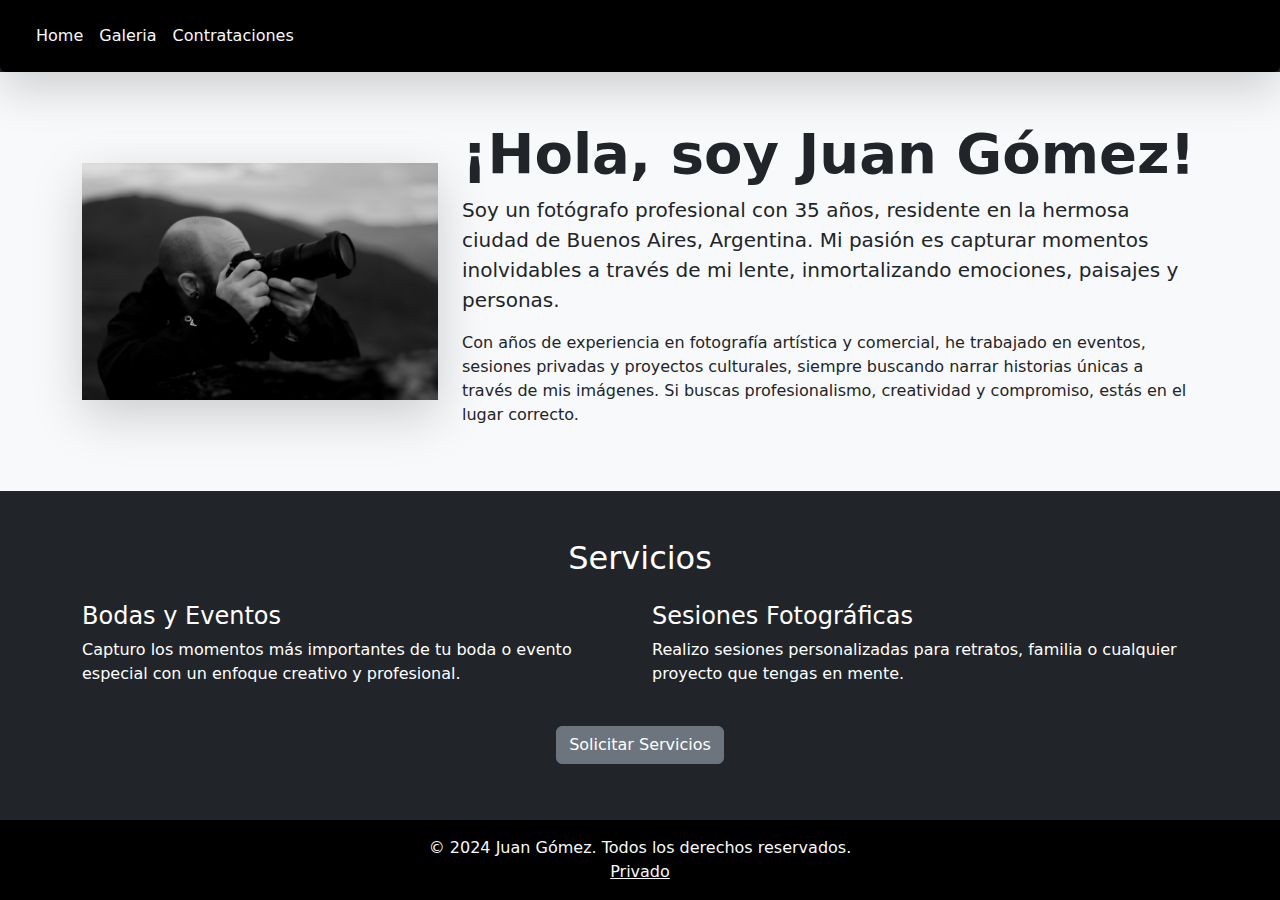
<file: publico/index.html>
<!DOCTYPE html>
<html lang="en">
<head>
    <meta charset="UTF-8">
    <meta name="viewport" content="width=device-width, initial-scale=1.0">
    <title>Juan Gomez, El Fotografo</title>
    <!--CDN STYLES BOOTSTRAP-->
    <link href="https://cdn.jsdelivr.net/npm/bootstrap@5.3.0/dist/css/bootstrap.min.css" rel="stylesheet">
</head>
<body class="bg-dark">
    <!--NAVBAR-->
    <nav class="bg-black navbar navbar-expand shadow-lg p-3 rounded-bottom">
        <div class="container-fluid">
          <div class="collapse navbar-collapse" id="navbarNav">
            <ul class="navbar-nav">
                <!--
                <li class="nav-item">
                    <img src="../assets/photographer2.jpg" class="w-25 rounded" alt="gif del lente">
                </li>
                -->
              <li class="nav-item ">
                <a class="nav-link active text-light" aria-current="page" href="index.html">Home</a>
            </li>
            <li class="nav-item">
              <a class="nav-link text-light" href="galeria.html">Galeria</a>
            </li>
              <li class="nav-item">
                <a class="nav-link text-light" href="contrataciones.html">Contrataciones</a>
              </li>
            </ul>
          </div>
        </div>
      </nav>

      <!-- SECCIÓN PRINCIPAL -->
<section class="bg-light text-dark py-5">
    <div class="container">
        <div class="row align-items-center">
            <!-- Imagen del fotografo -->
            <div class="col-md-4 text-center">
                <img src="../assets/photographer2.jpg" alt="Fotógrafo Juan Gómez" class="img-fluid shadow-lg">
            </div>
            <!-- Descripcion -->
            <div class="col-md-8">
                <h1 class="display-4 fw-bold">¡Hola, soy Juan Gómez!</h1>
                <p class="lead">
                    Soy un fotógrafo profesional con 35 años, residente en la hermosa ciudad de Buenos Aires, Argentina. Mi pasión es capturar momentos inolvidables a través de mi lente, inmortalizando emociones, paisajes y personas.
                </p>
                <p>
                    Con años de experiencia en fotografía artística y comercial, he trabajado en eventos, sesiones privadas y proyectos culturales, siempre buscando narrar historias únicas a través de mis imágenes. Si buscas profesionalismo, creatividad y compromiso, estás en el lugar correcto.
                </p>
            </div>
        </div>
    </div>
</section>

<section class="bg-dark text-dark py-5">
    <div class="container">
        <h2 class="text-center text-white mb-4">Servicios</h2>
        <div class="row">
            <div class="col-md-6 text-white">
                <h4>Bodas y Eventos</h4>
                <p>
                    Capturo los momentos más importantes de tu boda o evento especial con un enfoque creativo y profesional.
                </p>
            </div>
            <div class="col-md-6 text-white">
                <h4>Sesiones Fotográficas</h4>
                <p>
                    Realizo sesiones personalizadas para retratos, familia o cualquier proyecto que tengas en mente.
                </p>
            </div>
        </div>
        <div class="text-center mt-4 mb-5 pb-4">
            <a href="contrataciones.html" class="btn btn-secondary">Solicitar Servicios</a>
        </div>
    </div>
</section>


<!-- FOOTER -->
<footer class="bg-black text-light py-3 fixed-bottom">
    <div class="container text-center">
        <p class="mb-0">&copy; 2024 Juan Gómez. Todos los derechos reservados.</p>
        <a id="privado" class="text-light">Privado</a>
    </div>
</footer>

<!-- Dialog para ingresar a la seccion privada -->
<dialog id="passwordDialog" class="p-4 shadow rounded">
    <form method="dialog" class="text-center">
        <h5 class="mb-3">Ingresa la contraseña</h5>
        <input type="password" id="passwordInput" class="form-control mb-3" placeholder="Contraseña">
        <div>
            <button type="button" id="submitPassword" class="btn btn-primary">Acceder</button>
            <button type="button" id="closeDialog" class="btn btn-secondary">Cancelar</button>
        </div>
    </form>
</dialog>

    <!--CDN JQUERY-->
    <script src="https://code.jquery.com/jquery-3.7.1.js" integrity="sha256-eKhayi8LEQwp4NKxN+CfCh+3qOVUtJn3QNZ0TciWLP4=" crossorigin="anonymous"></script>

    <!--CDN JS BOOTSTRAP-->
    <script src="https://cdn.jsdelivr.net/npm/bootstrap@5.0.2/dist/js/bootstrap.bundle.min.js" integrity="sha384-MrcW6ZMFYlzcLA8Nl+NtUVF0sA7MsXsP1UyJoMp4YLEuNSfAP+JcXn/tWtIaxVXM" crossorigin="anonymous"></script>
    <script src="../scripts/main.js" type="module"></script>
</body>
</html>
</file>
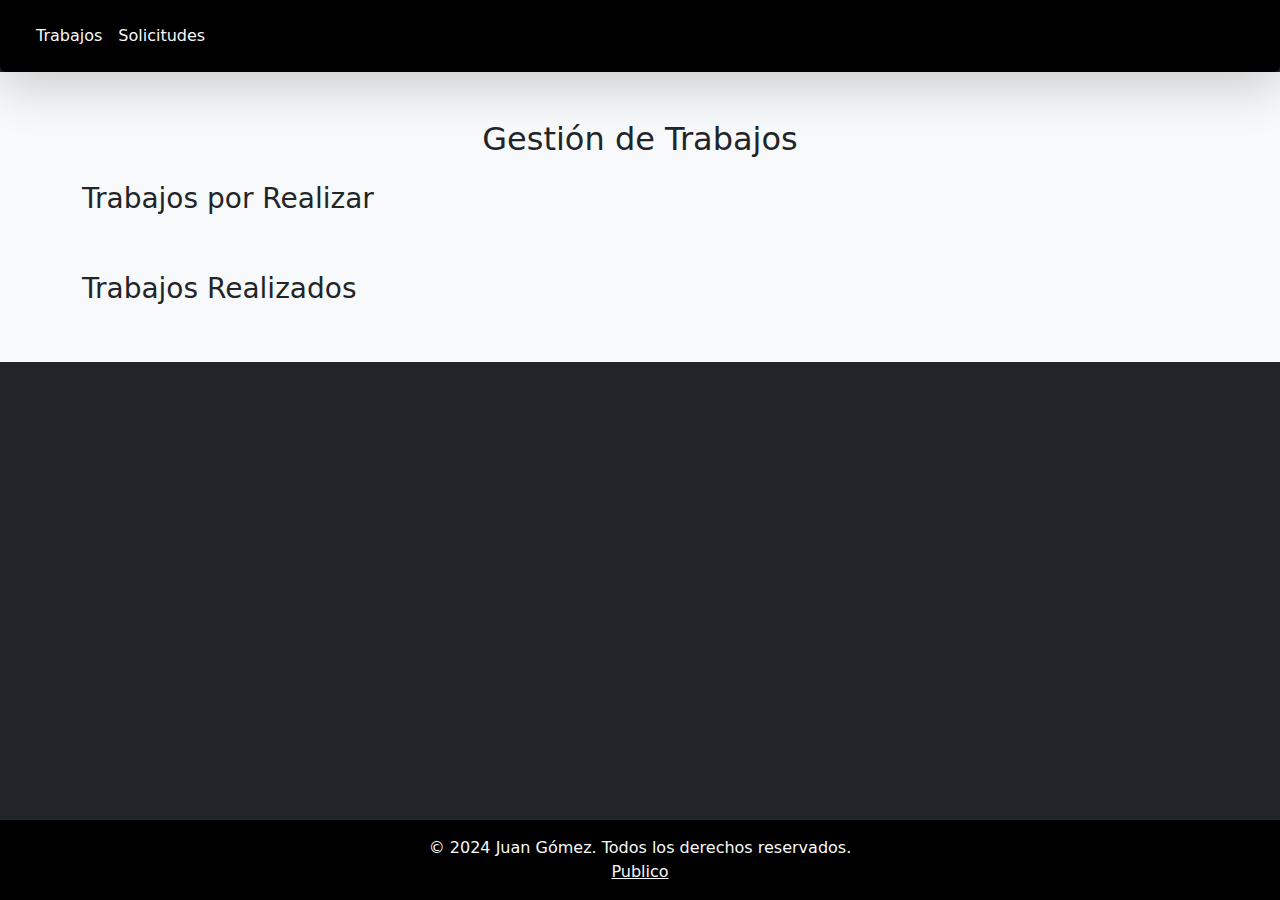
<file: privado/listadoDeTrabajos.html>
<!DOCTYPE html>
<html lang="en">
<head>
    <meta charset="UTF-8">
    <meta name="viewport" content="width=device-width, initial-scale=1.0">
    <title>Trabajos</title>
    <!--CDN STYLES BOOTSTRAP-->
    <link href="https://cdn.jsdelivr.net/npm/bootstrap@5.3.0/dist/css/bootstrap.min.css" rel="stylesheet">
</head>
<body class="bg-dark">
    <!--NAVBAR-->
    <nav class="bg-black navbar navbar-expand shadow-lg p-3 rounded-bottom">
        <div class="container-fluid">
          <div class="collapse navbar-collapse" id="navbarNav">
            <ul class="navbar-nav">
                <!--
                <li class="nav-item">
                    <img src="../assets/photographer2.jpg" class="w-25 rounded" alt="gif del lente">
                </li>
                -->
            <li class="nav-item">
              <a class="nav-link text-light" href="listadoDeTrabajos.html">Trabajos</a>
            </li>
              <li class="nav-item">
                <a class="nav-link text-light" href="gestionContrataciones.html">Solicitudes</a>
              </li>
            </ul>
          </div>
        </div>
      </nav>

      <section class="bg-light py-5">
        <div class="container">
            <h2 class="text-center mb-4">Gestión de Trabajos</h2>
            
            <!-- Trabajos por Realizar -->
            <div class="mb-5">
                <h3>Trabajos por Realizar</h3>
                <div id="trabajosPorRealizar" class="table-responsive">
                    <!-- Los trabajos pendientes se llenarán dinámicamente -->
                </div>
            </div>
    
            <!-- Trabajos Realizados -->
            <div>
                <h3>Trabajos Realizados</h3>
                <div id="trabajosRealizados" class="table-responsive">
                    <!-- Los trabajos realizados se llenarán dinámicamente -->
                </div>
            </div>
        </div>
    
        <!-- Diálogo para valoración -->
        <dialog id="valoracionDialog" class="p-4 shadow-lg rounded">
            <form method="dialog" class="text-center">
                <h5 class="mb-3">¿Cómo fue el trabajo?</h5>
                <select id="valoracion" class="form-select mb-3">
                    <option value="estupendo">Estupendo</option>
                    <option value="bien">Bien</option>
                    <option value="mal">Mal</option>
                    <option value="fatal">Fatal</option>
                </select>
                <button type="submit" class="btn btn-dark">Guardar</button>
            </form>
        </dialog>
    </section>
    
    
    
    

    <!-- FOOTER -->
    <footer class="bg-black text-light py-3 fixed-bottom">
        <div class="container text-center">
            <p class="mb-0">&copy; 2024 Juan Gómez. Todos los derechos reservados.</p>
            <a id="publico" class="text-light">Publico</a>
        </div>
    </footer>
    
    
    


    <!--CDN JQUERY-->
    <script src="https://code.jquery.com/jquery-3.7.1.js" integrity="sha256-eKhayi8LEQwp4NKxN+CfCh+3qOVUtJn3QNZ0TciWLP4=" crossorigin="anonymous"></script>

    <!--CDN JS BOOTSTRAP-->
    <script src="https://cdn.jsdelivr.net/npm/bootstrap@5.0.2/dist/js/bootstrap.bundle.min.js" integrity="sha384-MrcW6ZMFYlzcLA8Nl+NtUVF0sA7MsXsP1UyJoMp4YLEuNSfAP+JcXn/tWtIaxVXM" crossorigin="anonymous"></script>
    
    <script src="../scripts/main.js" type="module"></script>
</body>
</html>
</file>
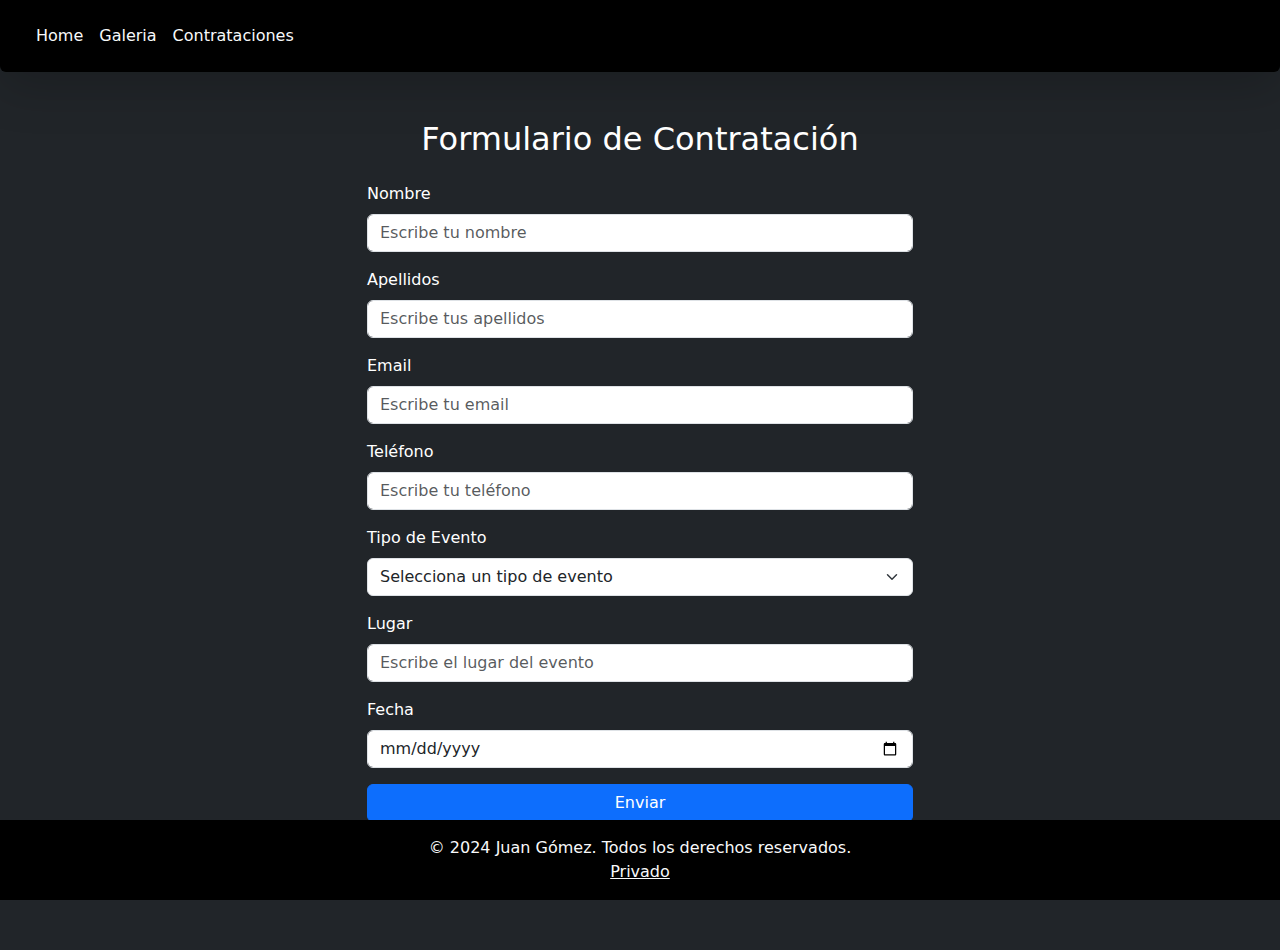
<file: publico/contrataciones.html>
<!DOCTYPE html>
<html lang="en">
<head>
    <meta charset="UTF-8">
    <meta name="viewport" content="width=device-width, initial-scale=1.0">
    <title>Contrataciones</title>
    <!--CDN STYLES BOOTSTRAP-->
    <link href="https://cdn.jsdelivr.net/npm/bootstrap@5.3.0/dist/css/bootstrap.min.css" rel="stylesheet">
</head>
<body class="bg-dark">
    <!--NAVBAR-->
    <nav class="bg-black navbar navbar-expand shadow-lg p-3 rounded-bottom">
        <div class="container-fluid">
          <div class="collapse navbar-collapse" id="navbarNav">
            <ul class="navbar-nav">
              <li class="nav-item ">
                <a class="nav-link active text-light" aria-current="page" href="index.html">Home</a>
            </li>
            <li class="nav-item">
              <a class="nav-link text-light" href="galeria.html">Galeria</a>
            </li>
              <li class="nav-item">
                <a class="nav-link text-light" href="contrataciones.html">Contrataciones</a>
              </li>
            </ul>
          </div>
        </div>
      </nav>
    
      <section class="bg-dark py-5">
        <div class="container">
            <h2 class="text-center mb-4 text-white">Formulario de Contratación</h2>
            <!-- Formulario responsivo -->
            <div class="row justify-content-center">
                <div class="col-12 col-md-8 col-lg-6">
                    <form id="eventForm" class="needs-validation" novalidate>
                        <!-- Nombre -->
                        <div class="mb-3">
                            <label for="nombre" class="form-label text-white">Nombre</label>
                            <input type="text" id="nombre" class="form-control" placeholder="Escribe tu nombre" required>
                            <div class="invalid-feedback">El nombre no puede contener números.</div>
                        </div>
    
                        <!-- Apellidos -->
                        <div class="mb-3">
                            <label for="apellidos" class="form-label text-white">Apellidos</label>
                            <input type="text" id="apellidos" class="form-control" placeholder="Escribe tus apellidos" required>
                            <div class="invalid-feedback">Introduce al menos dos palabras sin números.</div>
                        </div>
    
                        <!-- Email -->
                        <div class="mb-3">
                            <label for="email" class="form-label text-white">Email</label>
                            <input type="email" id="email" class="form-control" placeholder="Escribe tu email" required>
                            <div class="invalid-feedback">Introduce un email válido.</div>
                        </div>
    
                        <!-- Telefono -->
                        <div class="mb-3">
                            <label for="telefono" class="form-label text-white">Teléfono</label>
                            <input type="text" id="telefono" class="form-control" placeholder="Escribe tu teléfono" required>
                            <div class="invalid-feedback">El teléfono debe tener 9 dígitos numéricos.</div>
                        </div>
    
                        <!-- Tipo de Evento -->
                        <div class="mb-3">
                            <label for="tipoEvento" class="form-label text-white">Tipo de Evento</label>
                            <select id="tipoEvento" class="form-select" required>
                                <option value="" selected disabled>Selecciona un tipo de evento</option>
                                <option value="bautizo">Bautizo</option>
                                <option value="comunion">Comunión</option>
                                <option value="boda">Boda</option>
                                <option value="fiesta">Fiesta</option>
                                <option value="otro">Otro</option>
                            </select>
                            <div class="invalid-feedback">Selecciona un tipo de evento.</div>
                        </div>
    
                        <!-- Especificar Otro -->
                        <div id="especificarOtro" class="mb-3 d-none">
                            <label for="otroEvento" class="form-label text-white">Especifica el tipo de evento</label>
                            <input type="text" id="otroEvento" class="form-control" placeholder="Describe tu evento">
                        </div>
    
                        <!-- Lugar -->
                        <div class="mb-3">
                            <label for="lugar" class="form-label text-white">Lugar</label>
                            <input type="text" id="lugar" class="form-control" placeholder="Escribe el lugar del evento" required>
                            <div class="invalid-feedback">Introduce un lugar válido.</div>
                        </div>
    
                        <!-- Fecha -->
                        <div class="mb-3">
                            <label for="fecha" class="form-label text-white">Fecha</label>
                            <input type="date" id="fecha" class="form-control" required>
                            <div class="invalid-feedback">Selecciona una fecha válida.</div>
                        </div>
    
                        <!-- Boton Enviar -->
                        <button type="submit" class="btn btn-primary w-100">Enviar</button>
                    </form>
                </div>
            </div>
        </div>
    </section>
    
    
    

    <!-- FOOTER -->
    <footer class="bg-black text-light py-3 sticky-bottom">
        <div class="container text-center">
            <p class="mb-0">&copy; 2024 Juan Gómez. Todos los derechos reservados.</p>
            <a id="privado" class="text-light">Privado</a>
        </div>
    </footer>

    <!-- Dialog para ingresar a la seccion privada -->
    <dialog id="passwordDialog" class="p-4 shadow rounded">
        <form method="dialog" class="text-center">
            <h5 class="mb-3">Ingresa la contraseña</h5>
            <input type="password" id="passwordInput" class="form-control mb-3" placeholder="Contraseña">
            <div>
                <button type="button" id="submitPassword" class="btn btn-primary">Acceder</button>
                <button type="button" id="closeDialog" class="btn btn-secondary">Cancelar</button>
            </div>
        </form>
    </dialog>
    
    
    


    <!--CDN JQUERY-->
    <script src="https://code.jquery.com/jquery-3.7.1.js" integrity="sha256-eKhayi8LEQwp4NKxN+CfCh+3qOVUtJn3QNZ0TciWLP4=" crossorigin="anonymous"></script>

    <!--CDN JS BOOTSTRAP-->
    <script src="https://cdn.jsdelivr.net/npm/bootstrap@5.0.2/dist/js/bootstrap.bundle.min.js" integrity="sha384-MrcW6ZMFYlzcLA8Nl+NtUVF0sA7MsXsP1UyJoMp4YLEuNSfAP+JcXn/tWtIaxVXM" crossorigin="anonymous"></script>
    
    <script src="../scripts/main.js" type="module"></script>
</body>
</html>
</file>
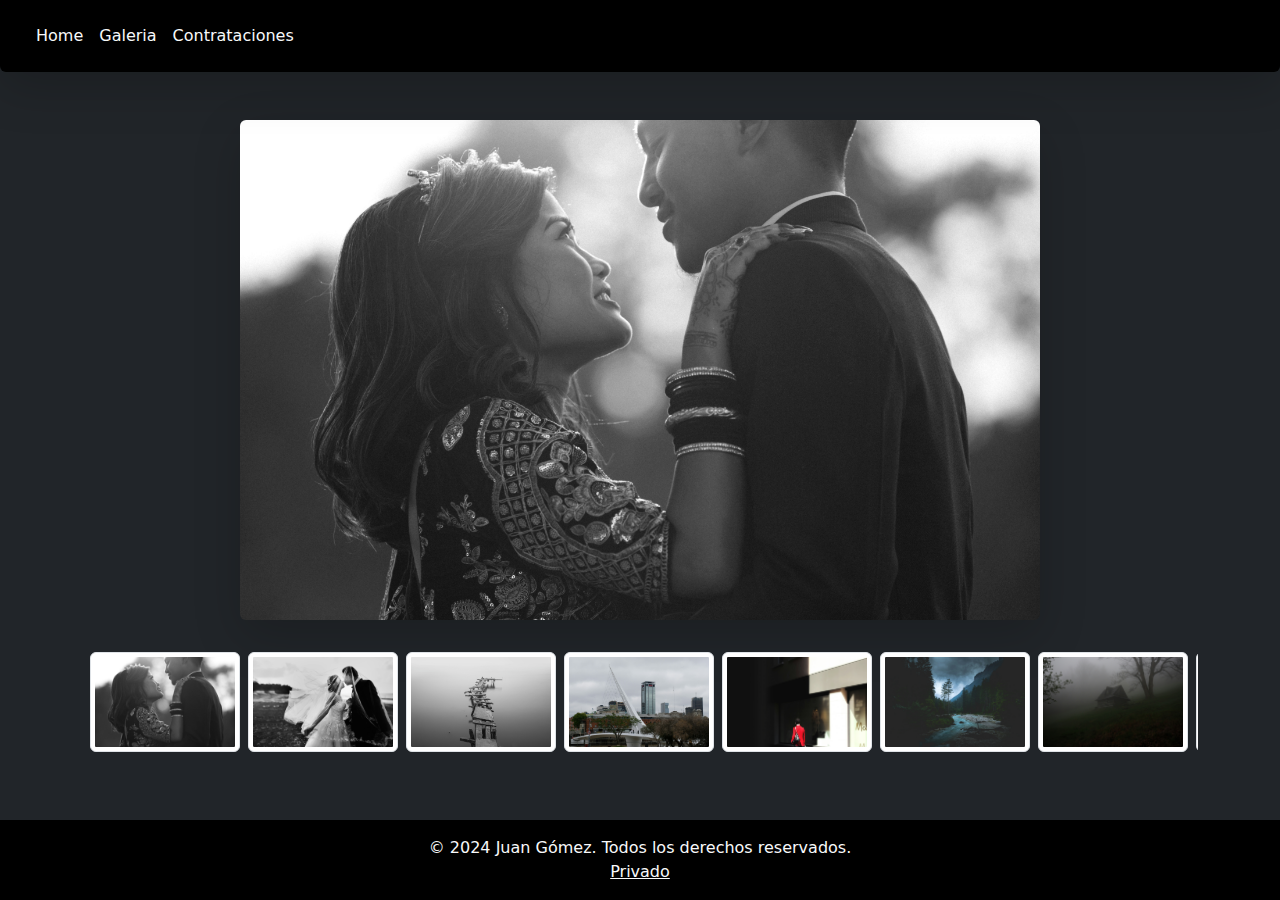
<file: publico/galeria.html>
<!DOCTYPE html>
<html lang="en">
<head>
    <meta charset="UTF-8">
    <meta name="viewport" content="width=device-width, initial-scale=1.0">
    <title>Galeria</title>
    <!--CDN STYLES BOOTSTRAP-->
    <link href="https://cdn.jsdelivr.net/npm/bootstrap@5.3.0/dist/css/bootstrap.min.css" rel="stylesheet">
    <link rel="stylesheet" href="../styles/styles.css">
</head>
<body class="bg-dark">
    <!--NAVBAR-->
    <nav class="bg-black navbar navbar-expand shadow-lg p-3 rounded-bottom">
        <div class="container-fluid">
          <div class="collapse navbar-collapse" id="navbarNav">
            <ul class="navbar-nav">
                <!--
                <li class="nav-item">
                    <img src="../assets/photographer2.jpg" class="w-25 rounded" alt="gif del lente">
                </li>
                -->
              <li class="nav-item ">
                <a class="nav-link active text-light" aria-current="page" href="index.html">Home</a>
            </li>
            <li class="nav-item">
              <a class="nav-link text-light" href="galeria.html">Galeria</a>
            </li>
              <li class="nav-item">
                <a class="nav-link text-light" href="contrataciones.html">Contrataciones</a>
              </li>
            </ul>
          </div>
        </div>
      </nav>
    <!-- <h1 class="text-white">Galeria de imagenes</h1> -->
    <section class="bg-dark py-5">
        <div class="container text-center">
            <!-- Imagen Principal -->
            <!-- añado estilos en linea para darle un tamaño fijo a la imagen, lo he estado convirtiendo desde jquery pero no consigo que no se muestre la imagen en un tamaño no deseado antes de que el documento este listo para modificarlo desde jquery -->
            <div id="mainImageContainer" class="mb-4">
                <img id="mainImage" 
                src="../assets/boda.jpg" 
                alt="Imagen principal" 
                class="img-fluid rounded shadow-lg">
            </div>
            <!-- Lista de Imágenes -->
            <div id="galleryContainer" class="d-flex flex-column flex-md-row gap-2 p-2 overflow-auto mb-5 pb-4">
                <div class="flex-shrink-0">
                    <img src="../assets/boda.jpg" alt="Imagen 1" class="img-thumbnail imagen-peque">
                </div>
                <div class="flex-shrink-0">
                    <img src="../assets/boda2.jpg" alt="Imagen 2" class="img-thumbnail imagen-peque">
                </div>
                <div class="flex-shrink-0">
                    <img src="../assets/plata.jpg" alt="Imagen 3" class="img-thumbnail imagen-peque">
                </div>
                <div class="flex-shrink-0">
                    <img src="../assets/mujer.jpg" alt="Imagen 4" class="img-thumbnail imagen-peque">
                </div>
                <div class="flex-shrink-0">
                    <img src="../assets/rojo.jpg" alt="Imagen 5" class="img-thumbnail imagen-peque">
                </div>
                <div class="flex-shrink-0">
                    <img src="../assets/rio.jpg" alt="Imagen 6" class="img-thumbnail imagen-peque">
                </div>
                <div class="flex-shrink-0">
                    <img src="../assets/cabaña.jpg" alt="Imagen 7" class="img-thumbnail imagen-peque">
                </div>
                <div class="flex-shrink-0">
                    <img src="../assets/palermo.jpg" alt="Imagen 8" class="img-thumbnail imagen-peque">
                </div>
                <div class="flex-shrink-0">
                    <img src="../assets/chile.jpg" alt="Imagen 9" class="img-thumbnail imagen-peque">
                </div>
                <div class="flex-shrink-0">
                    <img src="../assets/baires.jpg" alt="Imagen 10" class="img-thumbnail imagen-peque">
                </div>
            </div>
        </div>
    </section>

    <!-- FOOTER -->
    <footer class="bg-black text-light py-3 fixed-bottom">
        <div class="container text-center">
            <p class="mb-0">&copy; 2024 Juan Gómez. Todos los derechos reservados.</p>
            <a id="privado" class="text-light">Privado</a>
        </div>
    </footer>

    <!-- Dialog para ingresar a la seccion privada -->
    <dialog id="passwordDialog" class="p-4 shadow rounded">
        <form method="dialog" class="text-center">
            <h5 class="mb-3">Ingresa la contraseña</h5>
            <input type="password" id="passwordInput" class="form-control mb-3" placeholder="Contraseña">
            <div>
                <button type="button" id="submitPassword" class="btn btn-primary">Acceder</button>
                <button type="button" id="closeDialog" class="btn btn-secondary">Cancelar</button>
            </div>
        </form>
    </dialog>
    
    
    


    <!--CDN JQUERY-->
    <script src="https://code.jquery.com/jquery-3.7.1.js" integrity="sha256-eKhayi8LEQwp4NKxN+CfCh+3qOVUtJn3QNZ0TciWLP4=" crossorigin="anonymous"></script>

    <!--CDN JS BOOTSTRAP-->
    <script src="https://cdn.jsdelivr.net/npm/bootstrap@5.0.2/dist/js/bootstrap.bundle.min.js" integrity="sha384-MrcW6ZMFYlzcLA8Nl+NtUVF0sA7MsXsP1UyJoMp4YLEuNSfAP+JcXn/tWtIaxVXM" crossorigin="anonymous"></script>
    <script src="../scripts/main.js" type="module"></script>
</body>
</html>
</file>
<file: styles/styles.css>
/*  TENGO ESTO HECHO PARA DARLE ESTILOS A TRAVES DE JQUERY PERO HABIA UNOS SEGUNDOS EN LOS QUE SE CARGABA MAL LA IMAGEN, POR ESO HE DECIDIDO AÑADIR UNA HOJA DE ESTILOS PARA DARLE CSS CUANDO CARGUE LA PAGINA, SRY. */

#mainImage {
    width: 800px;
    height: 500px;
    object-fit: cover;
    transition: opacity 0.5s ease;
}

.imagen-peque {
    width: 150px;
    height: 100px;
    object-fit: cover;
    cursor: pointer;
    transition: transform 0.3s; 
}

.imagen-peque:hover {
    transform: scale(1.1); 
}

.imagen-peque:not(:hover) {
    transform: scale(1);
}
</file>
